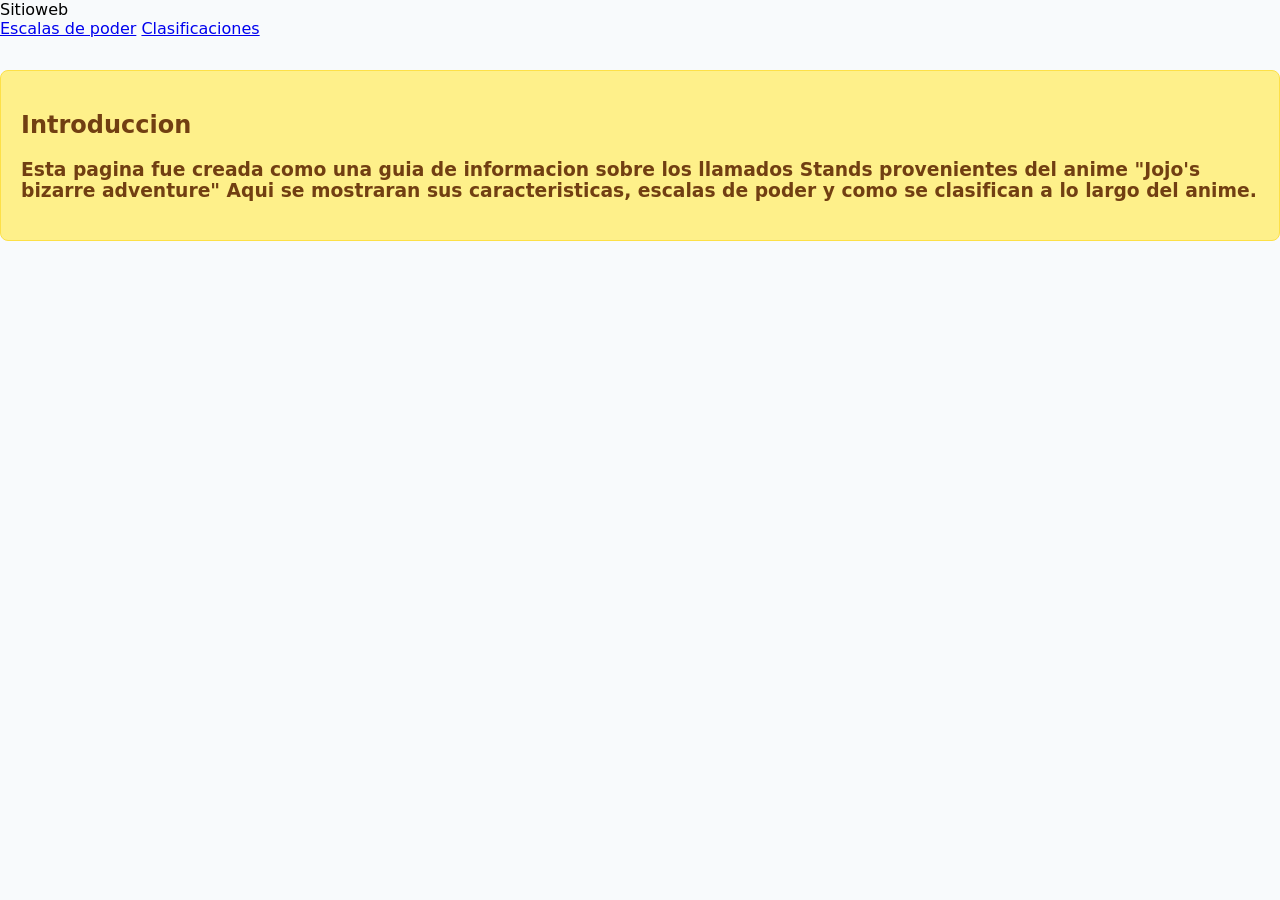
<file: index.html>
<!DOCTYPE html>
<html lang="es">
<head>
    <meta charset="UTF-8">
    <meta name="viewport" content="width=device-width, initial-scale=1.0">
    <link rel="stylesheet" href="estilos.css">
    <title>github practica</title>
</head>
<body class="contenedor">
    <header>
        <div class="logo">Sitioweb</div>
        <nav class="menu">
            <nav class="menu">
            <a href="escalas.html">Escalas de poder</a>
            <a href="clasificaciones.html">Clasificaciones</a>
        </nav>
    </header>
    <section class="contenedor-bloques"></section>
    <article class="bloque1">
        <h1> Introduccion </h1>
        <h3>
            <p> Esta pagina fue creada como una guia de informacion sobre los llamados Stands provenientes del anime "Jojo's bizarre adventure"
                Aqui se mostraran sus caracteristicas, escalas de poder y como se clasifican a lo largo del anime.
            </p>
        </h3>
    </article>
    

</body>
</html>
</file>
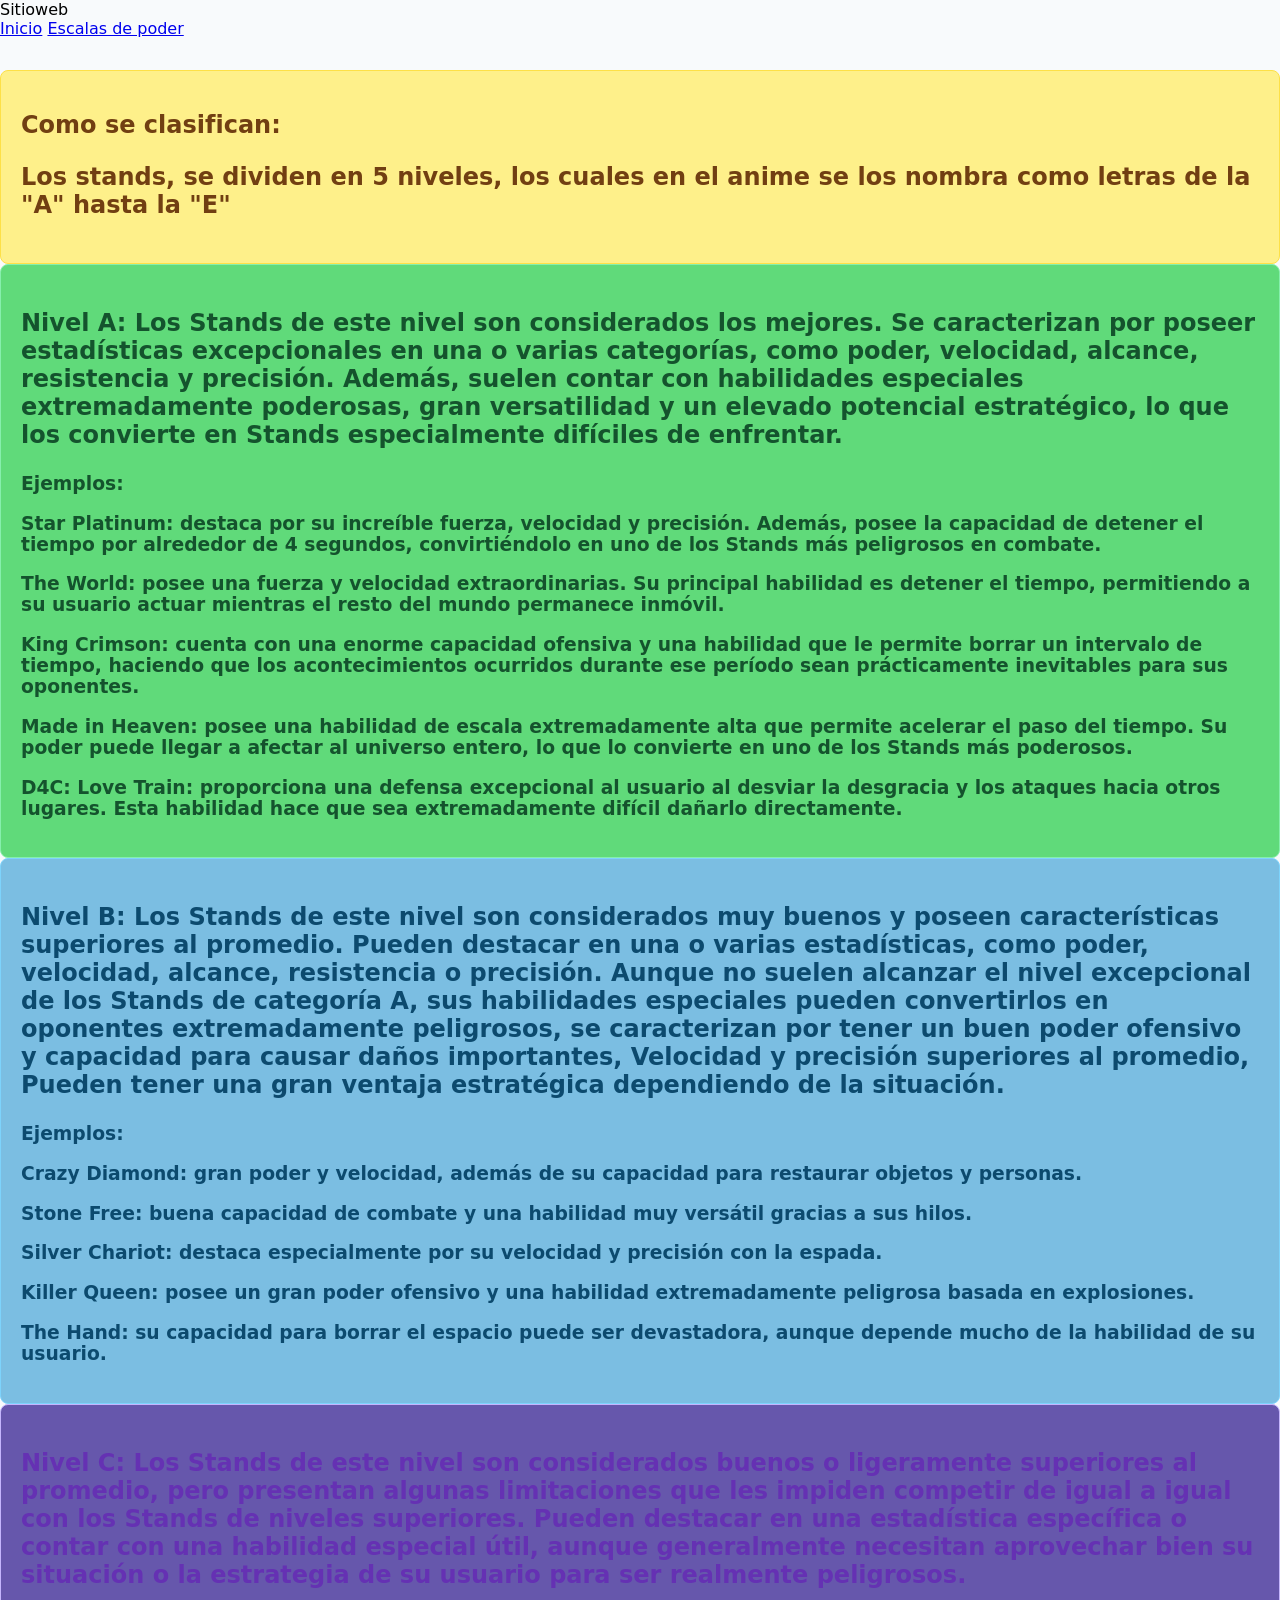
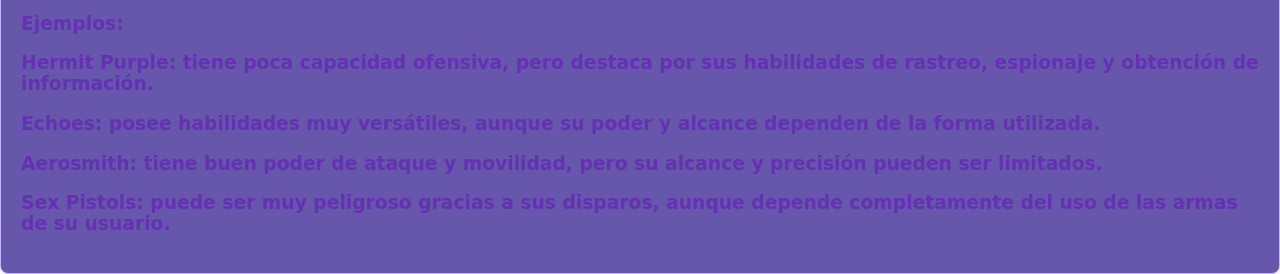
<file: clasificaciones.html>
<!DOCTYPE html>
<html lang="es">
<head>
    <meta charset="UTF-8">
    <meta name="viewport" content="width=device-width, initial-scale=1.0">
    <link rel="stylesheet" href="estilos.css">
    <title>github practica</title>
</head>
<body class="contenedor">
    <header>
        <div class="logo">Sitioweb</div>
        <nav class="menu">
            <a href="index.html">Inicio</a>
            <a href="escalas.html">Escalas de poder</a>
        </nav>
    </header>
    <section class="contenedor-bloques"></section>
    <article class="bloque1">
        <h1> Como se clasifican: </h1>
        <h2>
            <p>Los stands, se dividen en 5 niveles, los cuales en el anime se los nombra como letras de la "A" hasta la "E" </p>
        </h2>
    </article>

    <article class="bloque2">
        <h2>
            <p> Nivel A: Los Stands de este nivel son considerados los mejores. Se caracterizan por poseer estadísticas excepcionales en una o varias categorías, como poder, velocidad, alcance, resistencia y precisión. Además, suelen contar con habilidades especiales extremadamente poderosas, gran versatilidad y un elevado potencial estratégico, lo que los convierte en Stands especialmente difíciles de enfrentar. 
            </p>
        </h2>
        <h3>
            <p>Ejemplos: </p>
              <p>Star Platinum: destaca por su increíble fuerza, velocidad y precisión. Además, posee la capacidad de detener el tiempo por alrededor de 4 segundos, convirtiéndolo en uno de los Stands más peligrosos en combate.</p>
              <p>The World: posee una fuerza y velocidad extraordinarias. Su principal habilidad es detener el tiempo, permitiendo a su usuario actuar mientras el resto del mundo permanece inmóvil.</p>
              <p>King Crimson: cuenta con una enorme capacidad ofensiva y una habilidad que le permite borrar un intervalo de tiempo, haciendo que los acontecimientos ocurridos durante ese período sean prácticamente inevitables para sus oponentes.</p>
              <p>Made in Heaven: posee una habilidad de escala extremadamente alta que permite acelerar el paso del tiempo. Su poder puede llegar a afectar al universo entero, lo que lo convierte en uno de los Stands más poderosos.</p>
              <p>D4C: Love Train: proporciona una defensa excepcional al usuario al desviar la desgracia y los ataques hacia otros lugares. Esta habilidad hace que sea extremadamente difícil dañarlo directamente.</p>

        </h3>
    </article>

    <article class="bloque3">
        <h2>
            <p> Nivel B: Los Stands de este nivel son considerados muy buenos y poseen características superiores al promedio. Pueden destacar en una o varias estadísticas, como poder, velocidad, alcance, resistencia o precisión. Aunque no suelen alcanzar el nivel excepcional de los Stands de categoría A, sus habilidades especiales pueden convertirlos en oponentes extremadamente peligrosos,
                se caracterizan por tener un buen poder ofensivo y capacidad para causar daños importantes, Velocidad y precisión superiores al promedio, Pueden tener una gran ventaja estratégica dependiendo de la situación.
            </p>
        </h2>
        <h3>    
            <p>Ejemplos: </p>
               <p> Crazy Diamond: gran poder y velocidad, además de su capacidad para restaurar objetos y personas. </p>
               <p> Stone Free: buena capacidad de combate y una habilidad muy versátil gracias a sus hilos. </p>
                <p>Silver Chariot: destaca especialmente por su velocidad y precisión con la espada. </p>
                <p>Killer Queen: posee un gran poder ofensivo y una habilidad extremadamente peligrosa basada en explosiones. </p>
                <p>The Hand: su capacidad para borrar el espacio puede ser devastadora, aunque depende mucho de la habilidad de su usuario.</p>    
        </h3>
    </article>

    <article class="bloque4">
        <h2>
            <p> Nivel C: Los Stands de este nivel son considerados buenos o ligeramente superiores al promedio, pero presentan algunas limitaciones que les impiden competir de igual a igual con los Stands de niveles superiores. Pueden destacar en una estadística específica o contar con una habilidad especial útil, aunque generalmente necesitan aprovechar bien su situación o la estrategia de su usuario para ser realmente peligrosos.</p>
        </h2>    
        <h3>
            <p>Ejemplos: </p>
            <p>Hermit Purple: tiene poca capacidad ofensiva, pero destaca por sus habilidades de rastreo, espionaje y obtención de información.</p>
            <p>Echoes: posee habilidades muy versátiles, aunque su poder y alcance dependen de la forma utilizada.</p>
            <p>Aerosmith: tiene buen poder de ataque y movilidad, pero su alcance y precisión pueden ser limitados.</p>
            <p>Sex Pistols: puede ser muy peligroso gracias a sus disparos, aunque depende completamente del uso de las armas de su usuario.</p>
        </h3>
    </article>
</body>
</html>
</file>
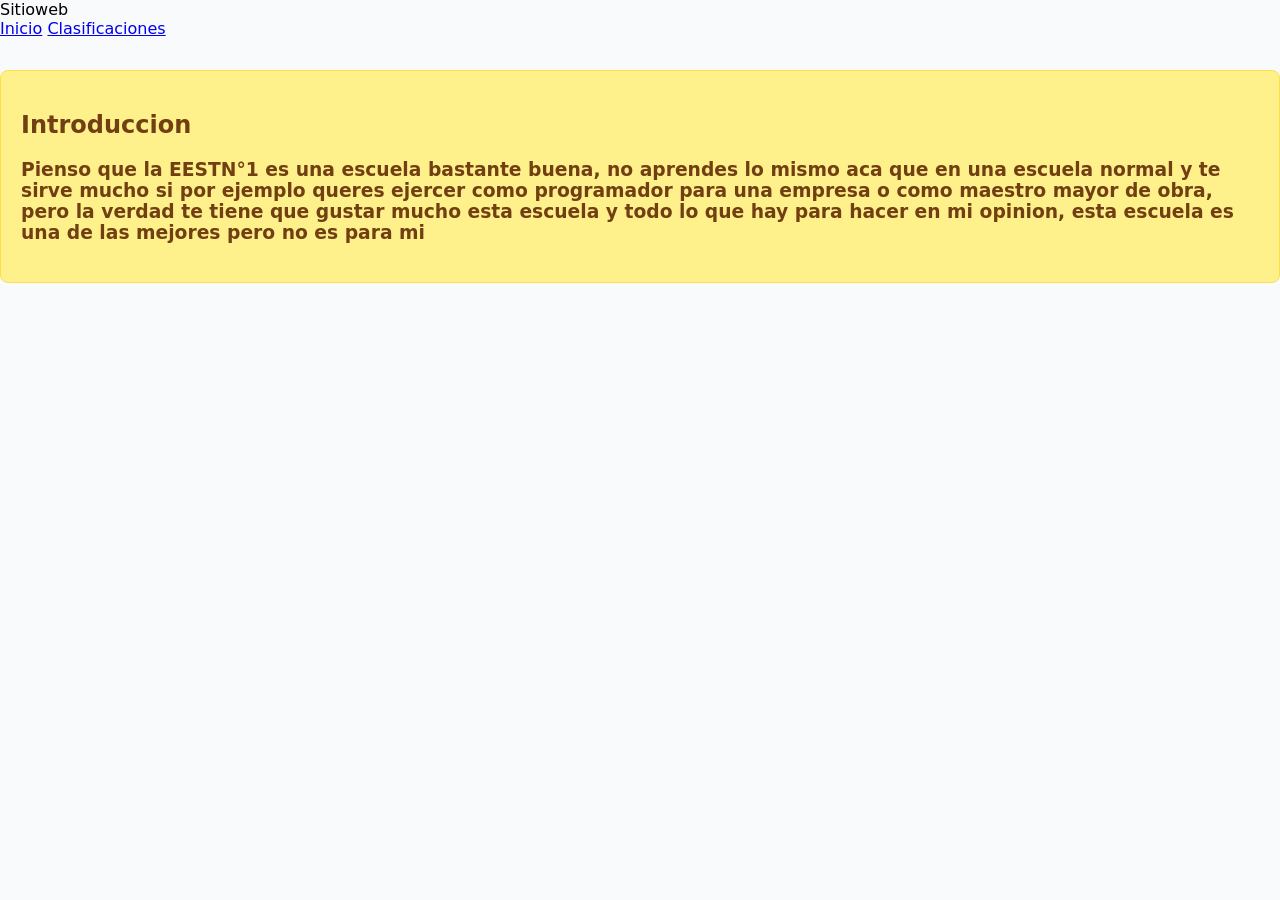
<file: escalas.html>
<!DOCTYPE html>
<html lang="es">
<head>
    <meta charset="UTF-8">
    <meta name="viewport" content="width=device-width, initial-scale=1.0">
    <link rel="stylesheet" href="estilos.css">
    <title>github practica</title>
</head>
<body class="contenedor">
    <header>
        <div class="logo">Sitioweb</div>
        <nav class="menu">
            <a href="index.html">Inicio</a>
            <a href="clasificaciones.html">Clasificaciones</a>
        </nav>
    </header>
    <section class="contenedor-bloques"></section>
    <article class="bloque1">
        <h1> Introduccion </h1>
        <h3>
            <p>Pienso que la EESTN°1 es una escuela bastante buena, no aprendes lo mismo aca que en una escuela normal y te sirve mucho si por ejemplo queres ejercer como programador para una empresa o como maestro mayor de obra, pero la verdad te tiene que gustar mucho esta escuela y todo lo que hay para hacer
               en mi opinion, esta escuela es una de las mejores pero no es para mi 
            </p>
        </h3>
    </article>
</body>
</html>
</file>
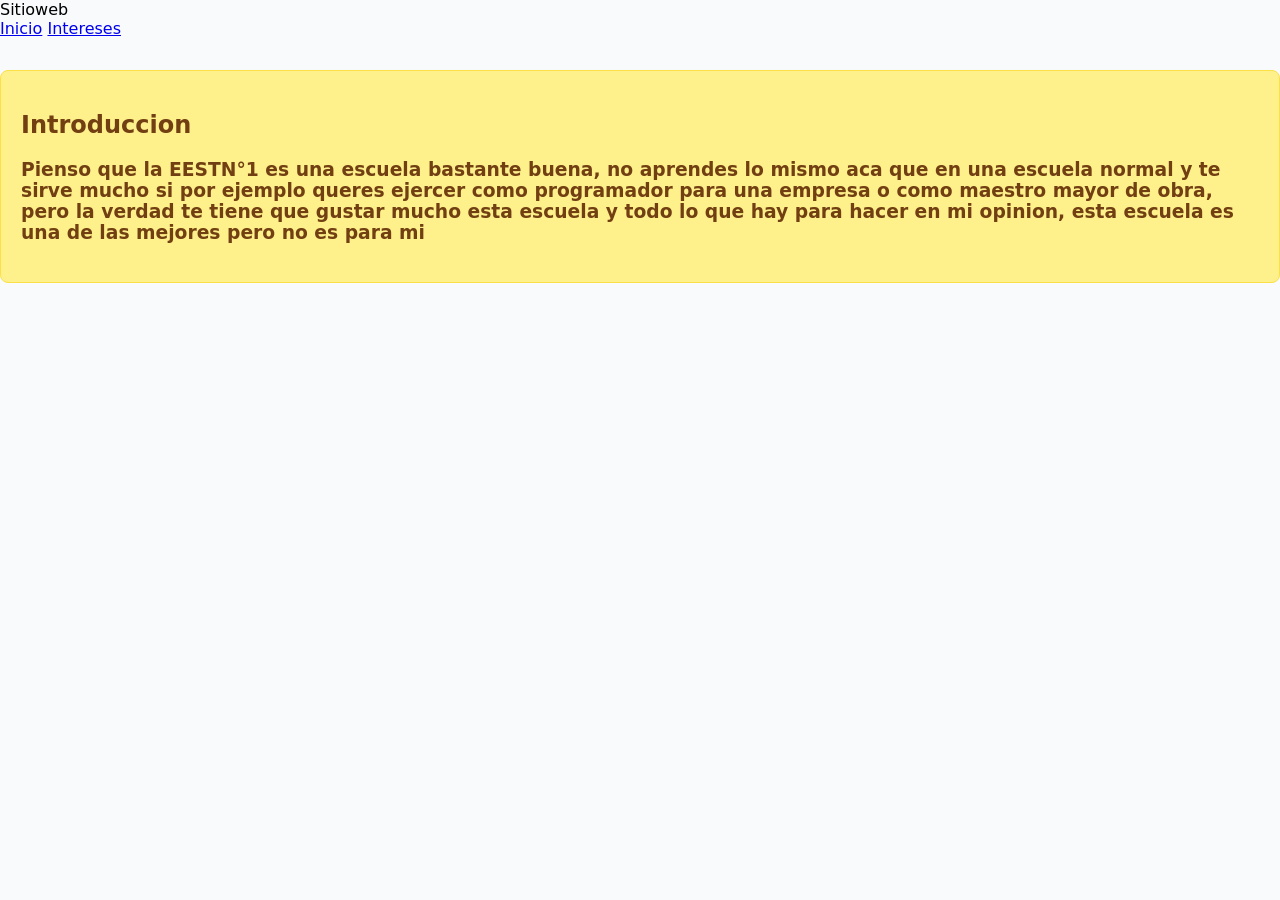
<file: institucion.html>
<!DOCTYPE html>
<html lang="es">
<head>
    <meta charset="UTF-8">
    <meta name="viewport" content="width=device-width, initial-scale=1.0">
    <link rel="stylesheet" href="estilos.css">
    <title>github practica</title>
</head>
<body class="contenedor">
    <header>
        <div class="logo">Sitioweb</div>
        <nav class="menu">
            <a href="index.html">Inicio</a>
            <a href="intereses.html">Intereses</a>
        </nav>
    </header>
    <section class="contenedor-bloques"></section>
    <article class="bloque1">
        <h1> Introduccion </h1>
        <h3>
            <p>Pienso que la EESTN°1 es una escuela bastante buena, no aprendes lo mismo aca que en una escuela normal y te sirve mucho si por ejemplo queres ejercer como programador para una empresa o como maestro mayor de obra, pero la verdad te tiene que gustar mucho esta escuela y todo lo que hay para hacer
               en mi opinion, esta escuela es una de las mejores pero no es para mi 
            </p>
        </h3>
    </article>
</body>
</html>
</file>
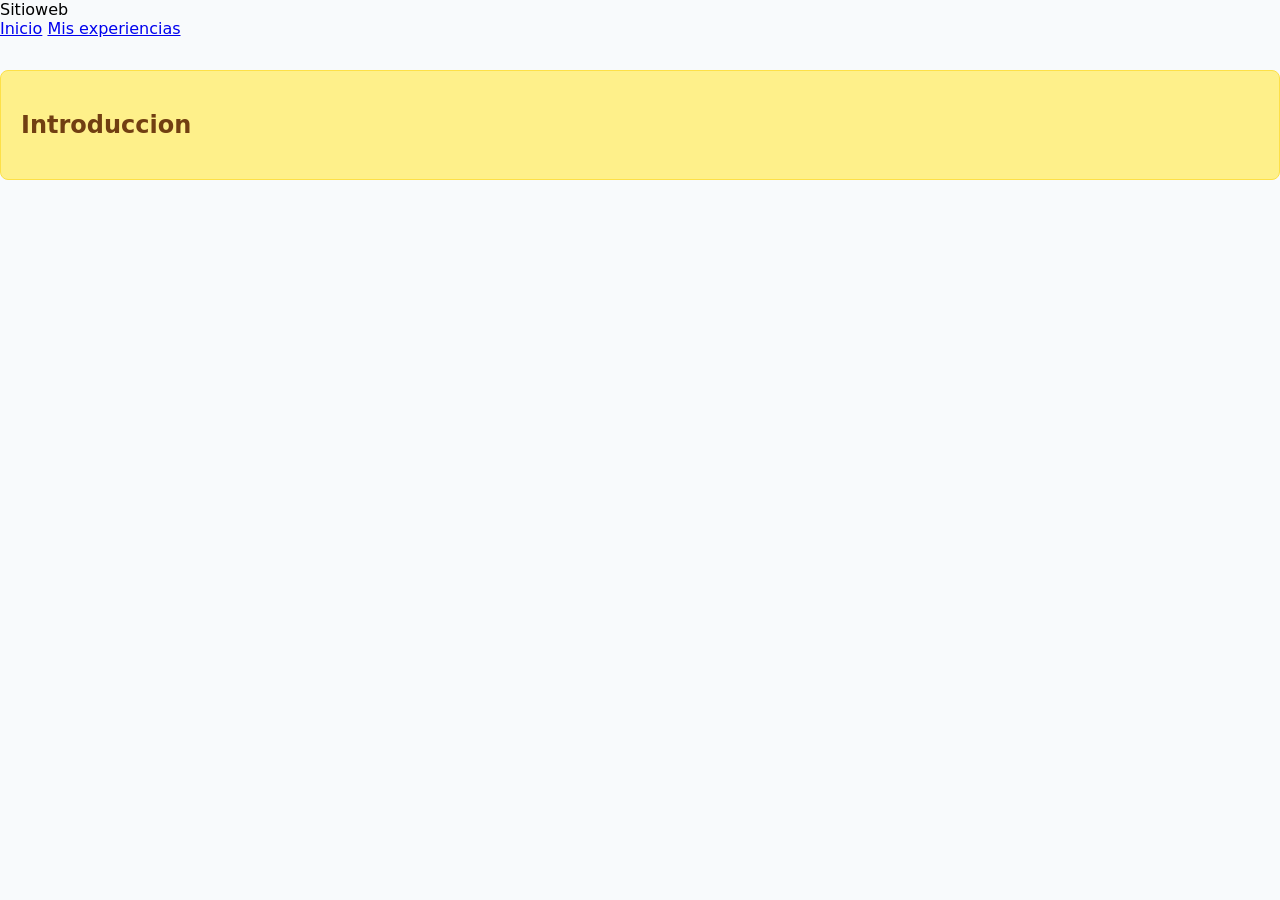
<file: intereses.html>
<!DOCTYPE html>
<html lang="es">
<head>
    <meta charset="UTF-8">
    <meta name="viewport" content="width=device-width, initial-scale=1.0">
    <link rel="stylesheet" href="estilos.css">
    <title>github practica</title>
</head>
<body class="contenedor">
    <header>
        <div class="logo">Sitioweb</div>
        <nav class="menu">
            <a href="index.html">Inicio</a>
            <a href="institucion.html">Mis experiencias</a>
        </nav>
    </header>
    <section class="contenedor-bloques"></section>
    <article class="bloque1">
        <h1> Introduccion </h1>
        <h3>
            <p></p>
        </h3>
    </article>
</body>
</html>
</file>
<file: estilos.css>
/* Estilos Base */
body {
    background-color: #f8fafc;
    font-family: system-ui, -apple-system, sans-serif;
    margin: 0;
}

.contenedor-bloques {
    display: flex;
    flex-direction: row;
    gap: 16px;
    padding: 16px;
}

/* Clases comunes para compartir estilos y evitar duplicación */
.bloque1, .bloque2, .bloque3, .bloque4 {
    border-radius: 8px;
    padding: 20px;
    border: 1px solid transparent;
}

/* Paleta armoniosa de tonos suaves */
.bloque1 {
    background-color: #fef08a; /* Amarillo manteca */
    border-color: #fde047;
    color: #713f12;
}

.bloque2 {
    background-color: #60da7a; /* Verde menta suave */
    border-color: #86efac;
    color: #14532d;
}

.bloque3 {
    background-color: #7bbee2; /* Azul cielo */
    border-color: #7dd3fc;
    color: #0c4a6e;
}

.bloque4 {
    background-color: #6657ac; /* Lavanda / Violeta suave */
    border-color: #c4b5fd;
    color: #6531b3;
}

/* Responsive Grid / Flexbox */

/* Tablet: 2 columnas */
@media (min-width: 768px) {
    .contenedor-bloques {
        flex-direction: row;
        flex-wrap: wrap;
    }
    
    .bloque1, .bloque2, .bloque3, .bloque4 {
        flex: 1 1 calc(50% - 16px);
        box-sizing: border-box;
    }
}

/* Desktop: 4 columnas (o ajusta a 33.333% si prefieres 3 por fila) */
@media (min-width: 1024px) {
    .bloque1, .bloque2, .bloque3, .bloque4 {
        flex: 1 1 calc(25% - 16px);
    }
}
</file>
